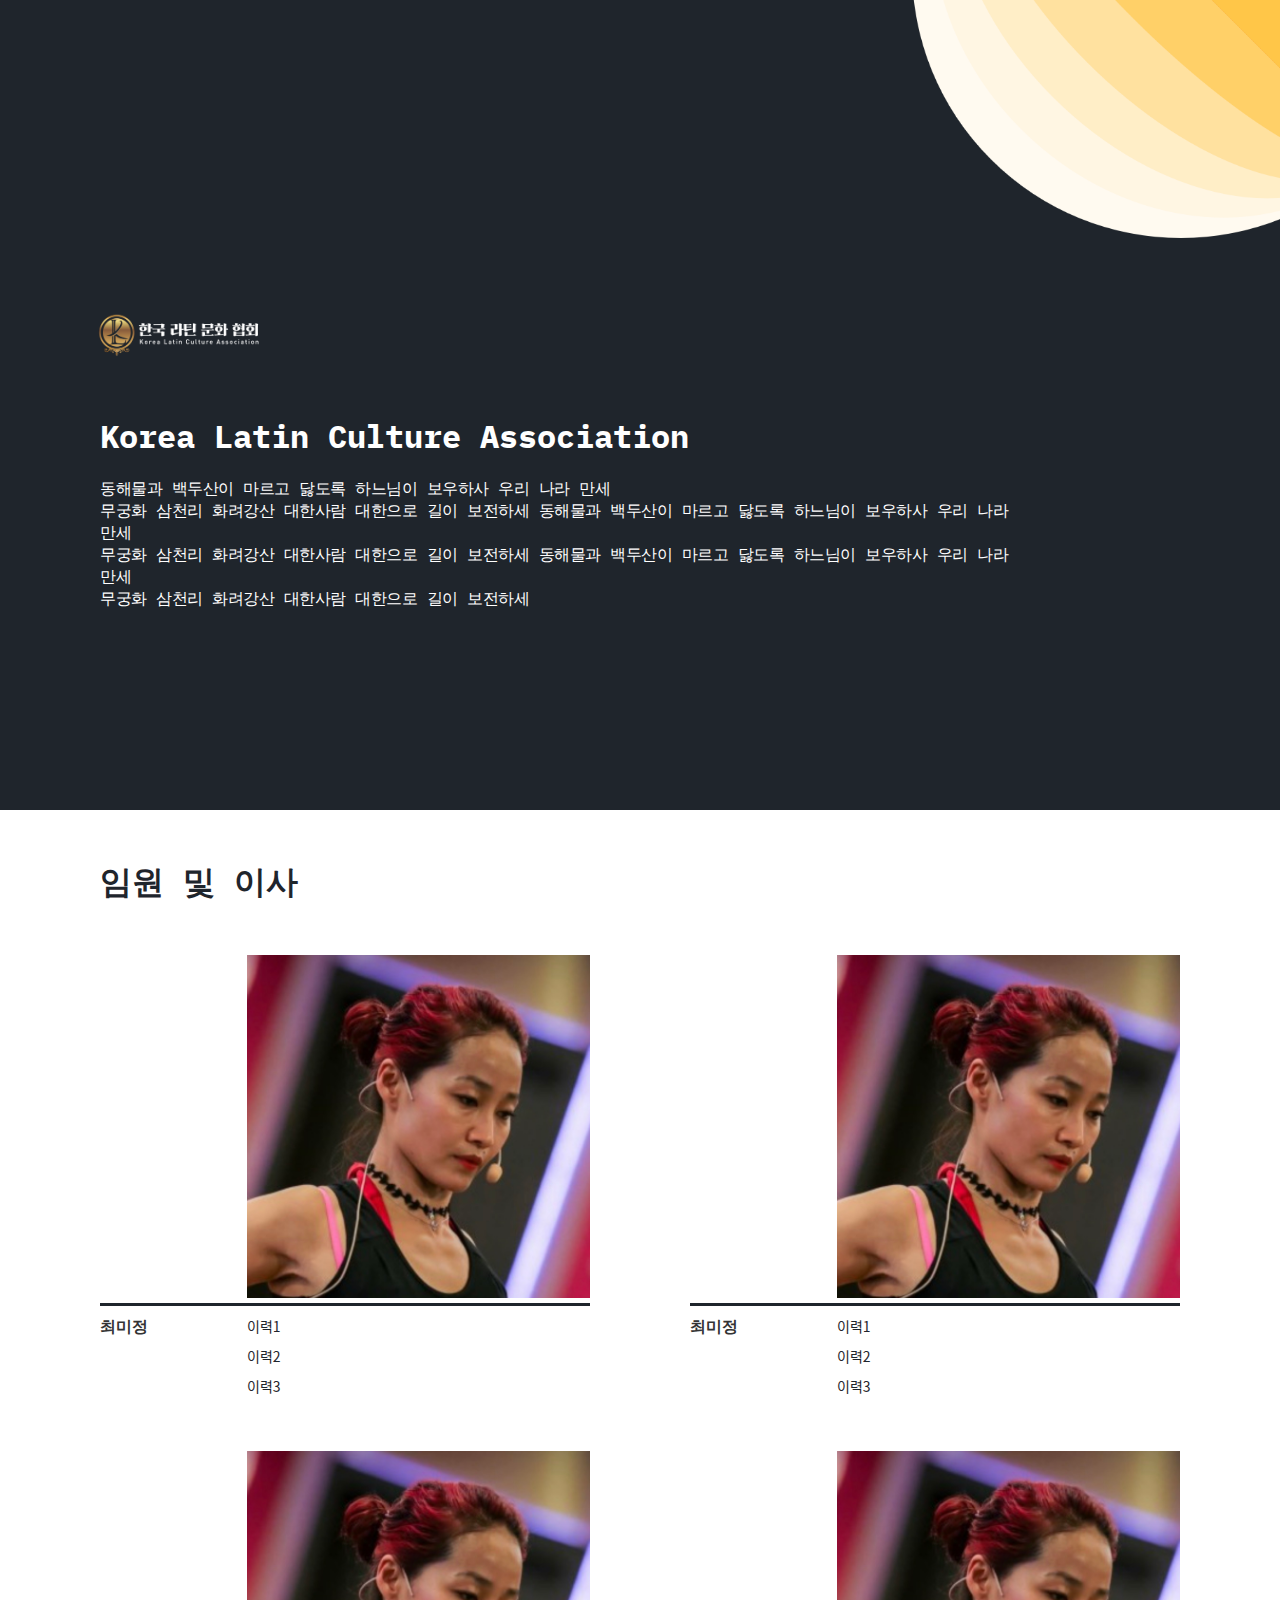
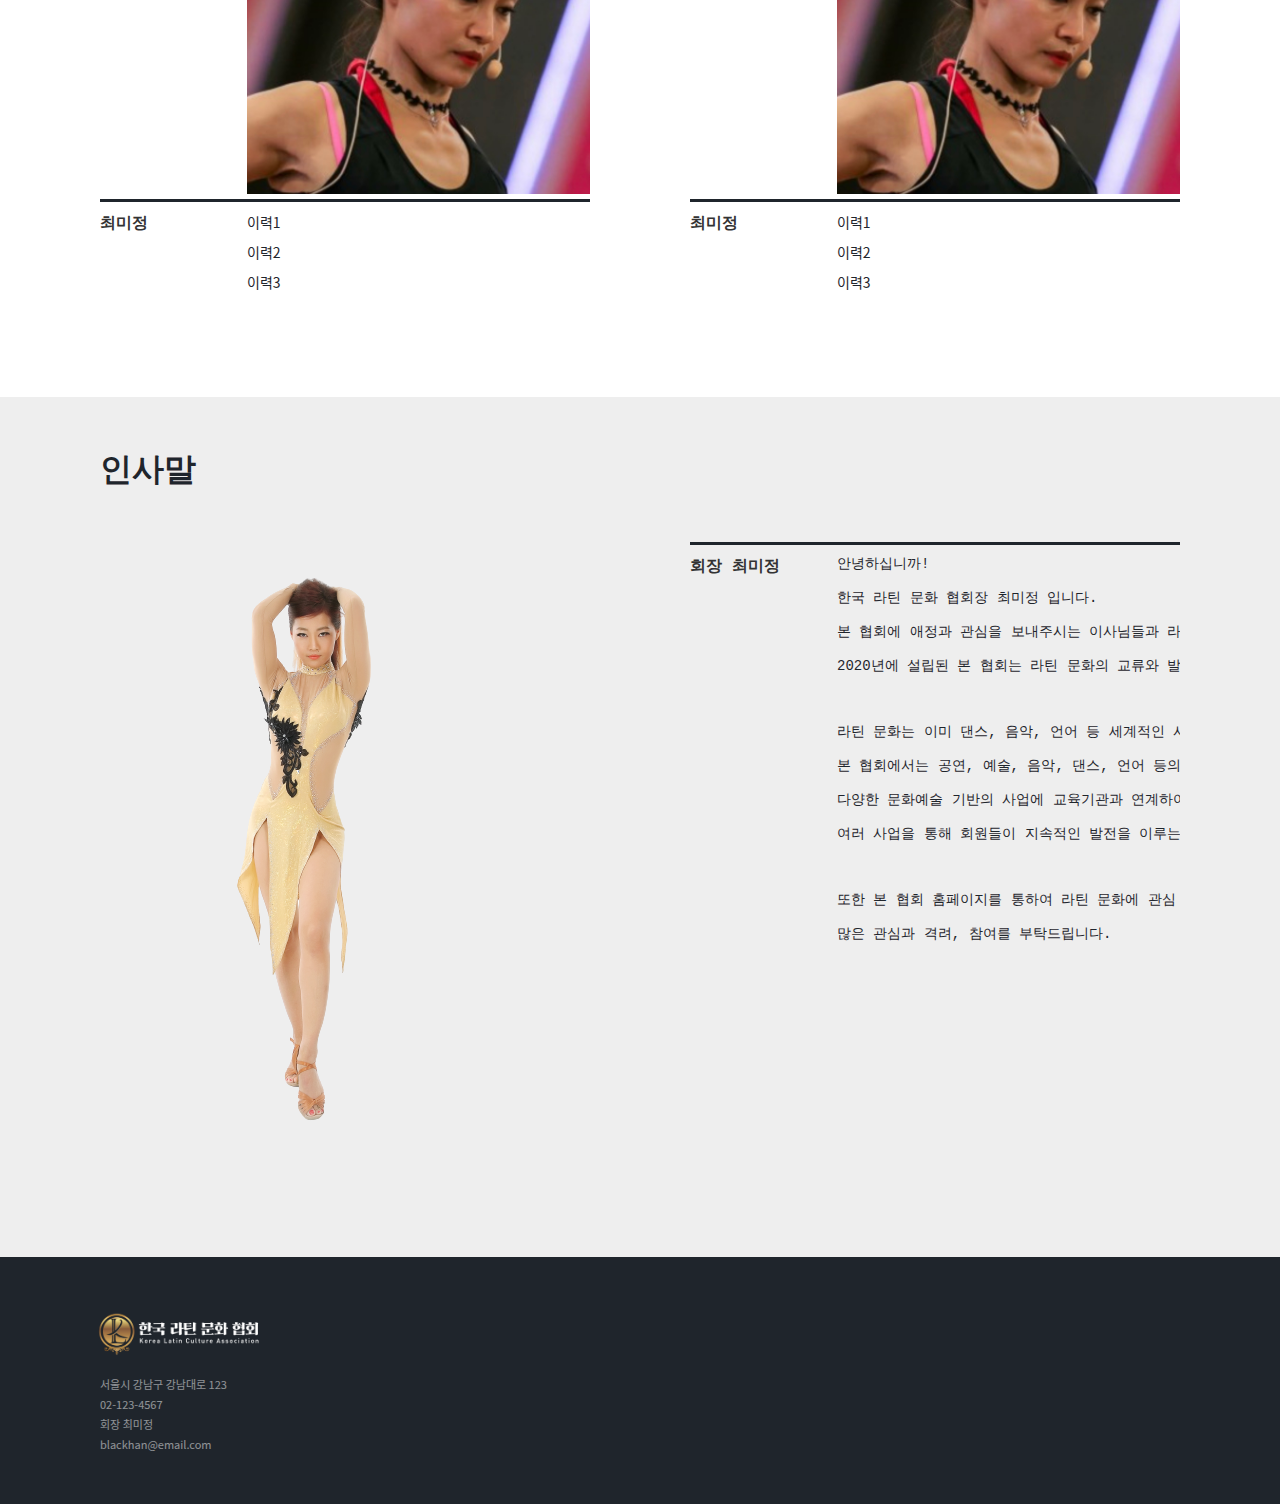
<file: html/index2.html>
<!DOCTYPE HTML>
<html>
<head>
	<meta http-equiv="Content-Type" content="text/html; charset=UTF-8" />
	<meta name="viewport" content="width=device-width, initial-scale=1.0">
	<title>한국 라틴 문화 협회</title>
	<link type="image/x-icon" href="./images/shortcut.png">
	<link rel="stylesheet" type="text/css" href="./style//style.css" />
	<link href="https://fonts.googleapis.com/css?family=IBM+Plex+Mono:300,700" rel="stylesheet">
</head>
<body>
	<div class="hero">
		<div class="message">
			<img src="./images/logo.png" alt='TeamTwelve'>
			<h1>Korea Latin Culture Association</h1>
			<span>동해물과 백두산이 마르고 닳도록
			하느님이 보우하사 우리 나라 만세</br>
			무궁화 삼천리 화려강산 대한사람 대한으로 길이 보전하세
			동해물과 백두산이 마르고 닳도록
			하느님이 보우하사 우리 나라 만세</br>
			무궁화 삼천리 화려강산 대한사람 대한으로 길이 보전하세
		동해물과 백두산이 마르고 닳도록
			하느님이 보우하사 우리 나라 만세</br>
			무궁화 삼천리 화려강산 대한사람 대한으로 길이 보전하세</span>
		</div>
		<div class="dream">
			<img src="./images/dream.png">
		</div>
	</div>

	<div class="history">
			<div class="listGroup">
				<h2>임원 및 이사</h2>
				<ul class="ly">
					<div class="profile">
						<img src="./images/p1.jpeg">
					</div>
					<span class="separator"></span>
					<div class="listTitle">
						<h3>최미정</h3>
					</div>
					<div class="listWrap">
						<li>이력1</li>
						<li>이력2</li>
						<li>이력3</li>
					</div>
				</ul>
				<ul class="ry">
					<div class="profile">
						<img src="./images/p1.jpeg">
					</div>
					<span class="separator"></span>
					<div class="listTitle">
						<h3>최미정</h3>
					</div>
					<div class="listWrap">
						<li>이력1</li>
						<li>이력2</li>
						<li>이력3</li>
					</div>
				</ul>
				<ul class="ly">
					<div class="profile">
						<img src="./images/p1.jpeg">
					</div>
					<span class="separator"></span>
					<div class="listTitle">
						<h3>최미정</h3>
					</div>
					<div class="listWrap">
						<li>이력1</li>
						<li>이력2</li>
						<li>이력3</li>
					</div>
				</ul>
				<ul class="ry">
					<div class="profile">
						<img src="./images/p1.jpeg">
					</div>
					<span class="separator"></span>
					<div class="listTitle">
						<h3>최미정</h3>
					</div>
					<div class="listWrap">
						<li>이력1</li>
						<li>이력2</li>
						<li>이력3</li>
					</div>
				</ul>

				<div class="clear"></div>
			</div>
	</div>
	<div class="news">
			<div class="listGroup">
				<h2>인사말</h2>
				
				<ul class="ly">
					<img src="./images/cmj.png">
				</ul>
				<ul class="ry">
					<span class="separator"></span>
					<div class="listTitle">
						<h3>회장 최미정</h3>
					</div>
					<div class="listWrap">
						<pre><li>안녕하십니까!

한국 라틴 문화 협회장 최미정 입니다.

본 협회에 애정과 관심을 보내주시는 이사님들과 라틴 문화를 사랑하는 방문객 여러분들께 감사드립니다.

2020년에 설립된 본 협회는 라틴 문화의 교류와 발전, 라틴 문화의 전파를 목표로 설립되었습니다,



라틴 문화는 이미 댄스, 음악, 언어 등 세계적인 사랑을 받고 있습니다.

본 협회에서는 공연, 예술, 음악, 댄스, 언어 등의 

다양한 문화예술 기반의 사업에 교육기관과 연계하여 인재를 발굴하고 

여러 사업을 통해 회원들이 지속적인 발전을 이루는 데에 도움이 되도록 최선을 다하고 있습니다.



또한 본 협회 홈페이지를 통하여 라틴 문화에 관심 있는 분들과 소통 공간이 되도록 노력하겠습니다.

많은 관심과 격려, 참여를 부탁드립니다.
						</li></pre>
					</div>
				</ul>
			</div>
	</div>

	<div class="footer">
		<div class="logo">
			<a href="https://team12.co.kr">
				<img src="./images/logo.png" alt='TeamTwelve'>
			</a>
		</div>
		<div class="contactInfo">
			<ul>
				<li>서울시 강남구 강남대로 123</li>
				<li>02-123-4567</li>
				<li>회장 최미정</li>
				<li>blackhan@email.com</li>
			</ul>
		</div>
	</div>
</body>
</html>
</file>
<file: html/style/style.css>
@charset "UTF-8";
/* CSS Document */

body, html {
	margin: 0;
	font-family:'Apple SD Gothic Neo','Noto Sans CJK KR', 'Malgun Gothic', 'dotum', 'gulim',sans-serif;
	background-color: white;
	width:100%;
	transition: 0.25s;
	-webkit-transition: 0.25s;
	-moz-transition: 0.25s;
	-o-transition: 0.25s;
}

html {
  height: 100%;
}
body {
  min-height: 100%;
}

* {
	box-sizing: border-box;
}

img {
	border:0 none;
}

a {
	outline:none;
	color:#333;
	text-decoration:none;
	cursor: pointer;
}


html, body, div, span, applet, object, iframe, h1, h2, h3, h4, h5, h6, p, blockquote, pre, a, abbr, acronym, address, big, cite, code, del, dfn, em, img, ins, kbd, q, s, samp, small, strike, strong, sub, sup, tt, var, b, u, i, center, dl, dt, dd, ol, ul, li, fieldset, form, label, legend, table, caption, tbody, tfoot, thead, tr, th, td, article, aside, canvas, details, embed, figure, figcaption, footer, header, hgroup, menu, nav, output, ruby, section, summary, time, mark, audio, video {
	margin: 0;
	padding: 0;
	border: 0;
	vertical-align: baseline;
}

ol, ul {
	list-style:none
}

h2 {font-size:24px; font-weight:bold;}


.clear {
	clear: both;
}



.hero {
	background-color: #1F252C;
	width: 100%;
	color: white;
	padding: 30px;
	position: relative;
	overflow: hidden;
}

.hero .message img {
	width: 180px;
	margin-bottom: 50px;
	margin-left: -10px;
}
.hero .message {
	font-family: 'IBM Plex Mono', monospace;
	z-index: 999;
	margin: 80px 0 50px 0;
}
.hero .message a {
	color: white;
	text-decoration: underline;
}
.hero .message h1 {
	font-weight: 700;
	font-size: 2rem;
	line-height: 2.6rem;
	padding-bottom: 20px;
}
.hero .message span {
	font-weight: 300;
	letter-spacing: -0.5px;
	word-break: keep-all;
}
.hero .dream {
	position: absolute;
	float: right;
	top: -300px;
	right: -500px;
}

.hero .dream img {
	max-width: 70%;
	height: auto;
	text-align: right;
}


@media only screen and (min-width: 1024px) {
	.hero {
		padding: 0 100px;
		height: 90vh;
	}
	.hero .dream {
		top: -300px;
		right: -400px;
	}
	.hero .dream img {
	}
	.hero .message {
		bottom: 150px;
		padding-right: 100px;
		max-width: 1024px;
		position: absolute;
	}
}

.history, .news {
	padding: 50px 30px;
	margin: 0 auto;
	color: #1F252C;
}

.history img {
	/*width: 300px;
	height: 300px;*/
	width: 80%;
}

.history .profile {
	text-align: right;
}

.news {
	background-color: #eeeeee;
}

.listGroup {
	max-width: 1366px;
	overflow: auto;
	margin: 0 auto;
}

.listGroup h2 {
	font-weight: 700;
	font-size: 2rem;
	padding-bottom: 50px;
	font-family: 'IBM Plex Mono', monospace;
}
.listGroup h3 {
	font-weight: 700;
	font-size: 16px;
	font-family: 'IBM Plex Mono', monospace;
	color: #333;
}
.listGroup ul {
	width: 100%;
	overflow: auto;
	margin-bottom: 50px;
}
.listGroup ul:last-child {
	margin: 0;
}
.listGroup ul li {
	font-size: 14px;
	padding: 6px 0;
	color: #1F252C;
}
.listGroup ul li:first-child {
	padding-top: 0;
}
.listGroup ul li a {
	text-decoration: underline;
}
.listGroup ul li a:hover {
	font-weight: 700;
}
.listTitle {
	float: left;
	vertical-align: top;
	width: 20%;
}
.listWrap {
	float: left;
	width: 80%;
}
.separator {
	display: block;
	width: 100%;
	height: 3px;
	background-color: #1F252C;
	margin-bottom: 10px;
}

@media only screen and (min-width: 1024px) {
	.history, .news {
		padding: 50px 100px;
	}
	.listGroup ul li {
		font-size: 14px;
		padding: 5px 0;
	}
	.listGroup ul {
		width: 50%;
		float: left;
		vertical-align: top;
	}
	.listGroup .ly {
		padding-right: 50px;
	}
	.listGroup .ry {
		padding-left: 50px;
	}
	.listTitle {
		width: 30%;
	}
	.listWrap {
		width: 70%;
	}
	.history img {
		width: 70%;
	}
}


.footer {
	background-color: #1F252C;
	padding: 30px;
	color: white;
	font-size: 11px;
}
.footer .logo img {
	width: 180px;
	margin-left: -10px;
}
.footer .contactInfo {
	opacity: 0.5;
	margin-top: 10px;
	font-weight: 400;
	-webkit-font-smoothing: antialiased;
	-moz-osx-font-smoothing: grayscale;
}
.footer .contactInfo ul li {
	padding: 2px 0;
}
@media only screen and (min-width: 1024px) {
	.footer {
		padding: 50px 100px;
	}
}
</file>
